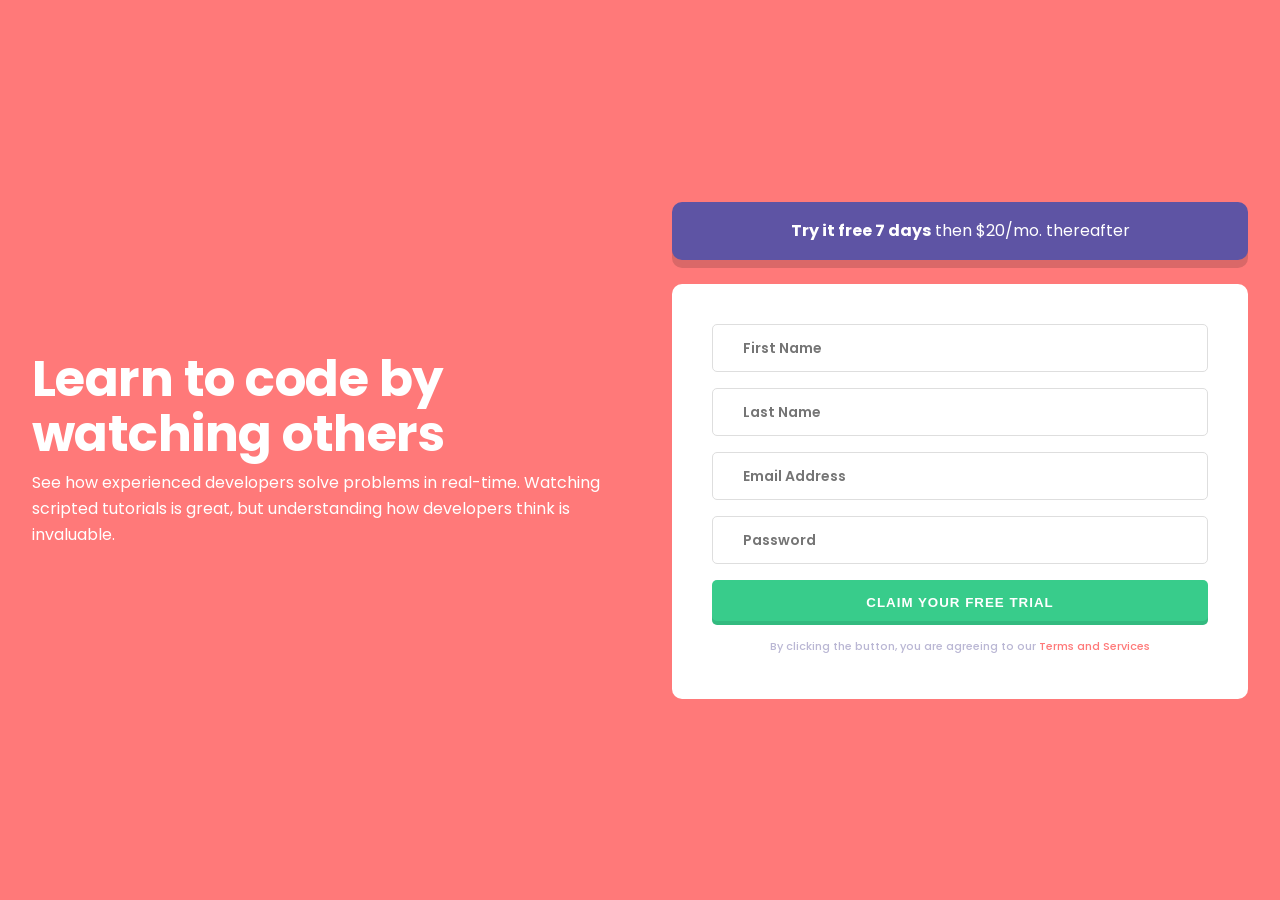
<file: week3project/index.html>
<!DOCTYPE html>
<html lang="en">
<head>
    <meta charset="UTF-8">
    <meta name="viewport" content="width=device-width, initial-scale=1.0">
    <title>Learn Code</title>
    <link rel="preconnect" href="https://fonts.googleapis.com">
    <link rel="preconnect" href="https://fonts.gstatic.com" crossorigin>
    <link href="https://fonts.googleapis.com/css2?family=Poppins:ital,wght@0,100;0,200;0,300;0,400;0,500;0,600;0,700;0,800;0,900;1,100;1,200;1,300;1,400;1,500;1,600;1,700;1,800;1,900&display=swap" rel="stylesheet">
    <link rel="stylesheet" href="styles.css">
</head>
<body>
    <main>
        <div class="main-container first-part">
            <h1>Learn to code by watching others</h1>
            <p>See how experienced developers solve problems in real-time. Watching scripted tutorials is great, but understanding how developers think is invaluable. </p>
        </div>
        <div class="main-container trial-form-container">
            <div class="try-form">
                <span class="font-weight-700">Try it free 7 days</span> then $20/mo. thereafter
            </div>
            <div class="trial-form">
                <form action="/form" method="POST">
                    <input type="text" placeholder="First Name" class="trial-input" name="first_name">
                    <input type="text" placeholder="Last Name" class="trial-input" name="last_name">
                    <input type="email" placeholder="Email Address" class="trial-input" name="email">
                    <input type="password" placeholder="Password" class="trial-input" name="password">

                    <div class="button-and-undertext">
                        <button type="submit" class="trial-submit-button">Claim your free trial</button>
                        <p class="terms-and-services">By clicking the button, you are agreeing to our <span class="terms-and-services-link">Terms and Services</span></p>
                    </div>
                </form>
            </div>
        </div>
    </main>
</body>
</html>
</file>
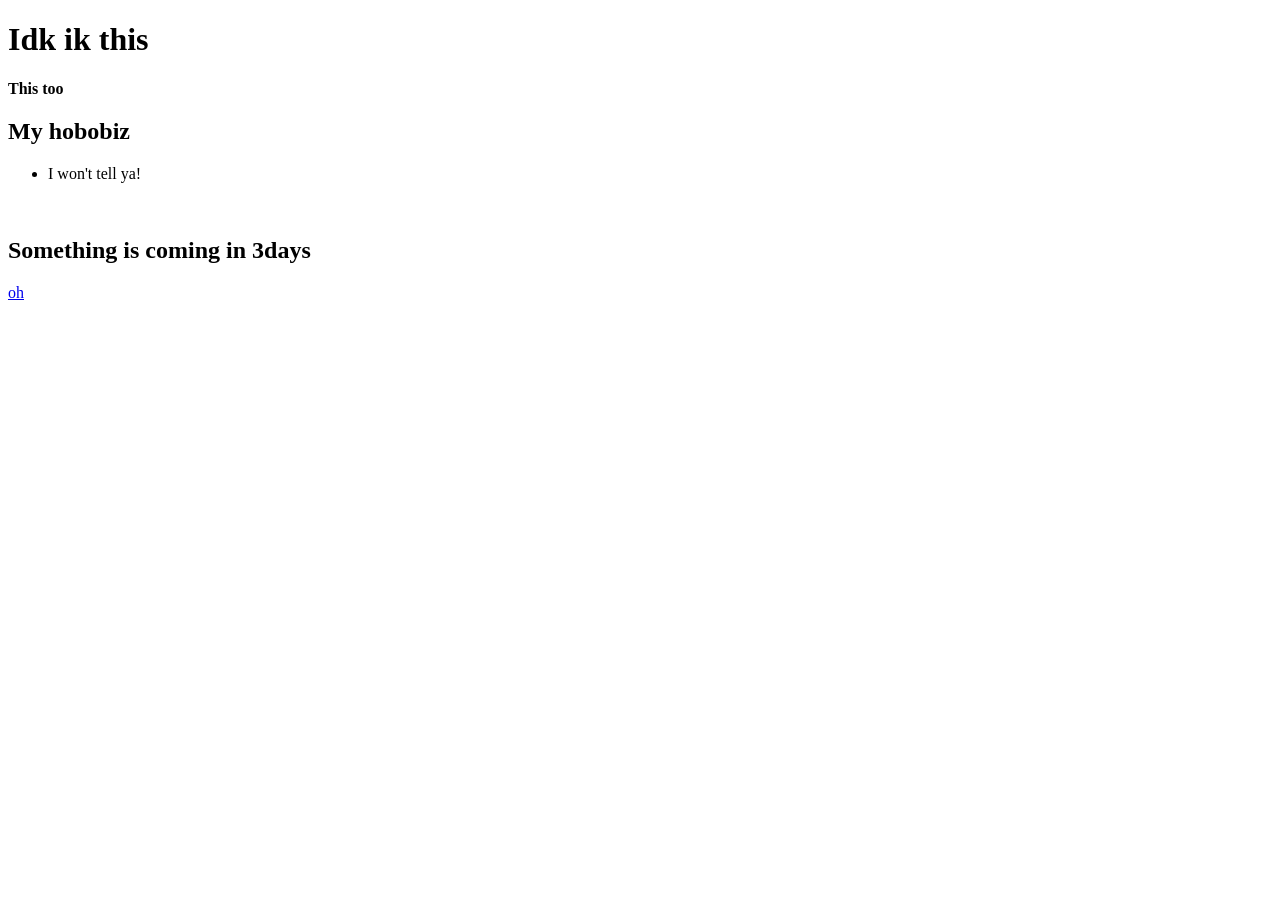
<file: week1/profile.html>
<!DOCTYPE html>
<html lang="en">
<head>
    <meta charset="UTF-8">
    <meta name="viewport" content="width=device-width, initial-scale=1.0">
    <title>Document</title>
</head>
<body>
    <h1>Idk ik this</h1>
    <strong>This too</strong>
    <br/>
    <h2>My hobobiz</h2>
    <ul>
        <li>I won't tell ya!</li>
    </ul>
    <br/>
    <h2>Something is coming in 3days</h2>
    <a href="/sadadad" target="_self">oh</a>
</body>
</html>
</file>
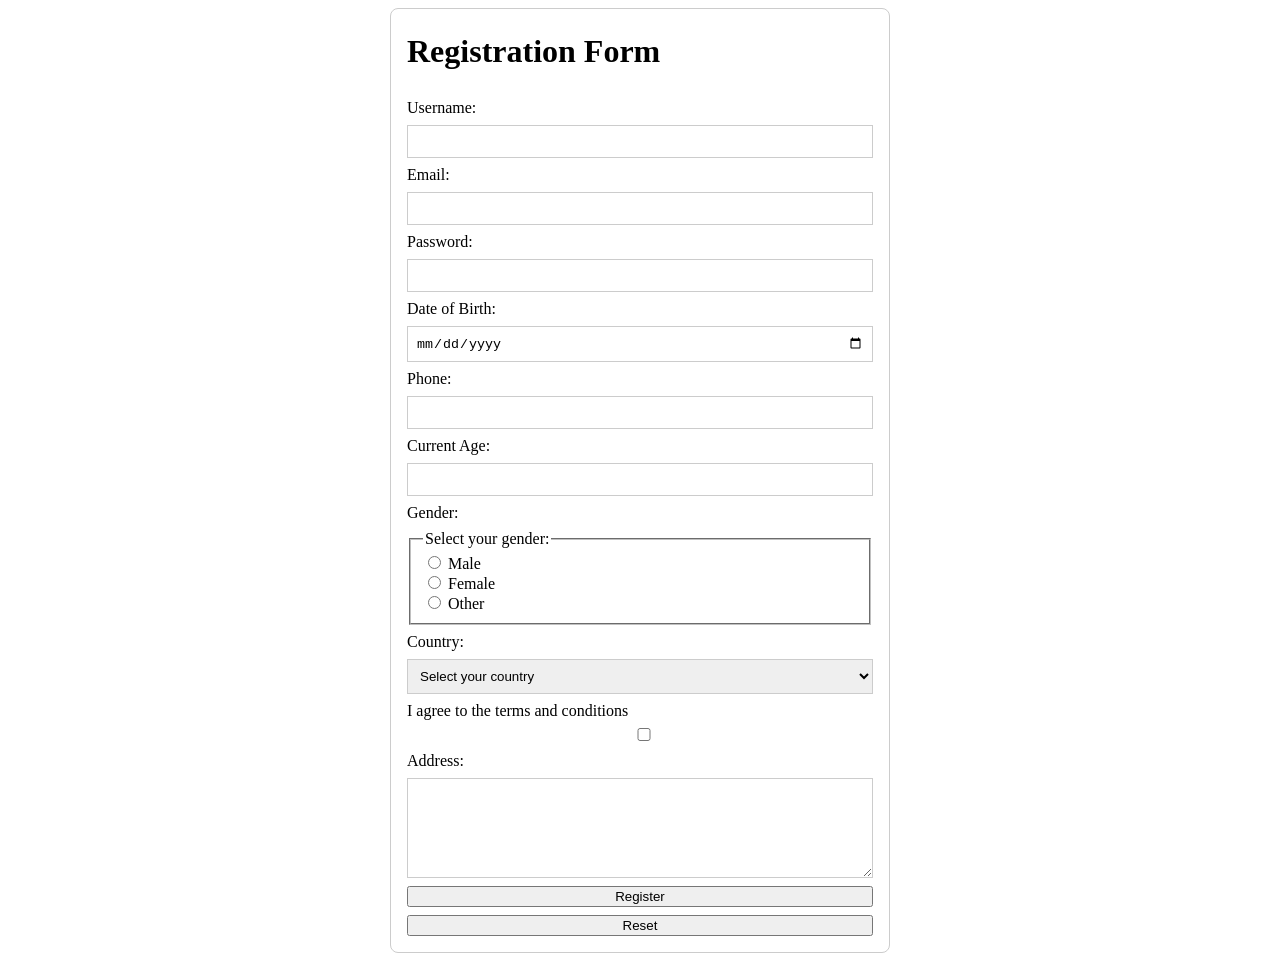
<file: week3/registration.html>
<!DOCTYPE html>
<html lang="en">
<head>
    <meta charset="UTF-8">
    <meta name="viewport" content="width=device-width, initial-scale=1.0">
    <link rel="stylesheet" href="registration.css">
    <title>Document</title>
</head>
<body>
    <div class="registration-card">
        <form action="/submit" method="POST">
            <h1>Registration Form</h1>
            <label for="username">Username:</label>
            <input type="text" id="username" name="username" required>
            
            <label for="email">Email:</label>
            <input type="email" id="email" name="email" required>
            
            <label for="password">Password:</label>
            <input type="password" id="password" name="password" required>

            <label for="date">Date of Birth:</label>
            <input type="date" id="date" name="date" required>

            <label for="phone">Phone:</label>
            <input type="tel" id="phone" name="phone" required>

            <label for="currentAge">Current Age:</label>
            <input type="number" id="currentAge" name="currentAge" required>

            <label for="gender">Gender:</label>
            <fieldset id="gender" name="gender" required>
                <legend>Select your gender:</legend>
                <input type="radio" id="male" name="gender" value="male">
                <label for="male">Male</label><br>
                <input type="radio" id="female" name="gender" value="female">
                <label for="female">Female</label><br>
                <input type="radio" id="other" name="gender" value="other">
                <label for="other">Other</label>
            </fieldset>

            <label for="country">Country:</label>
            <select id="country" name="country" required>
                <option value="">Select your country</option>
                <option value="usa">United States</option>
                <option value="canada">Canada</option>
                <option value="uk">United Kingdom</option>
                <option value="australia">Australia</option>
                <option value="other">Other</option>
            </select>

            <label for="terms">I agree to the terms and conditions</label>
            <input type="checkbox" id="terms" name="terms" required>

            <label for="address">Address:</label>
            <textarea id="address" name="address" required></textarea>

            <button type="submit">Register</button>
            <button type="reset">Reset</button>
        </form>
    </div>
</body>
</html>
</file>
<file: week3project/styles.css>
* {
    box-sizing: border-box;
    margin: 0;
    padding: 0;
}

body {
    font-family: 'Poppins';
    line-height: 26px;
    font-size: 16px;
    width: 100%;
    min-height: 100vh;
    display: flex;
    align-items: center;
    justify-content: center;
    background-color: #FF7979;
    color: #FFFFFF;
    padding: 32px 32px;
}

main {
    max-width: 1440px;
    width: 100%;
    display: grid;
    grid-template-columns: 1fr 1fr;
    align-items: stretch;
    justify-content: center;
    gap: 64px;
}

.main-container {
    align-items: center;
    justify-content: center;
    display: flex;
    gap: 8px;
    flex-direction: column;
}

.font-weight-100 {
  font-family: "Poppins", sans-serif;
  font-weight: 100;
}

.font-weight-200 {
  font-family: "Poppins", sans-serif;
  font-weight: 200;
}

.font-weight-300 {
  font-family: "Poppins", sans-serif;
  font-weight: 300;
}

.font-weight-400 {
  font-family: "Poppins", sans-serif;
  font-weight: 400;
}

.font-weight-500 {
  font-family: "Poppins", sans-serif;
  font-weight: 500;
}

.font-weight-600 {
  font-family: "Poppins", sans-serif;
  font-weight: 600;
}

.font-weight-700 {
  font-family: "Poppins", sans-serif;
  font-weight: 700;
}

.font-weight-800 {
  font-family: "Poppins", sans-serif;
  font-weight: 800;
}

.font-weight-900 {
  font-family: "Poppins", sans-serif;
  font-weight: 900;
}

h1 {
    font-size: 50px;
    line-height: 55px;
    letter-spacing: -0.52px;
}

.try-form {
    width: 100%;
    background-color: #5E54A4;
    border-radius: 10px;
    padding: 16px;
    box-shadow: 0 8px #00000025;
    text-align: center;
}

.trial-form-container {
    gap: 24px;
}

.trial-form {
    padding: 40px;
    background-color: white;
    color: #3D3B48;
    border-radius: 10px;
    width: 100%;
}

.trial-form > form {
    display: flex;
    flex-direction: column;
    gap: 16px;
    width: 100%;
}

.trial-input {
    padding: 15px 30px;
    border: 1px solid #DEDEDE;
    border-radius: 5px;
    width: 100%;
    transition: border-color 0.2s ease-in-out;
    font-weight: 600;
    font-size: 14px;
}

.trial-input:focus {
    border: 1px solid #5E54A4;
    outline: none;
}

.trial-input::placeholder {
    font-family: 'Poppins', sans-serif;
    font-style: normal;
    font-weight: 600;
    font-size: 14px;
}

.trial-submit-button {
    letter-spacing: 1px;
    font-weight: 600;
    color: white;
    background-color: #38CC8B;
    border-radius: 5px;
    text-align: center;
    width: 100%;
    padding: 15px;
    text-transform: uppercase;
    border: none;
    box-shadow: 0 -4px inset #00000017;
    cursor: pointer;
    transition: background-color 0.2s ease-in-out;
}

.trial-submit-button:active {
    background-color: #77E2B3 !important;
}

.trial-submit-button:hover {
    background-color: #77E2B3 !important;
}

.button-and-undertext {
    display: flex;
    flex-direction: column;
    gap: 8px;
}

.terms-and-services {
    width: 100%;
    text-align: center;
    font-weight: 500;
    font-size: 11px;
    color: #BAB7D4;
}

.terms-and-services-link {
    color: #FF7979;
}

@media screen and (max-width: 768px) {
    main {
        grid-template-columns: auto;
        gap: 32px;
    }

    h1 {
        font-size: 28px;
        line-height: 36px;
    }

    .first-part {
        text-align: center;
    }

    .trial-form {
        padding: 24px;
    }

    body {
        padding: 16px;
    }
}
</file>
<file: week3/registration.css>
* {
    box-sizing: border-box;
}

body {
    min-height: 100vh;
    display: flex;
}

.registration-card {
    width: 100%;
    max-width: 500px;
    margin: auto;
    padding: 16px;
    border: 1px solid #ccc;
    border-radius: 8px;
}

.registration-card > form {
    display: flex;
    flex-direction: column;
}

.registration-card > form > * {
    margin-top: 8px;
}

.registration-card > form > textarea {
    max-width: 100%;
    min-width: 100%;
    min-height: 100px;
    max-height: 300px;
    border: 1px solid #ccc;
}

.registration-card > form > input {
    width: 100%;
    padding: 8px;
    border: 1px solid #ccc;
}

.registration-card > form > select {
    width: 100%;
    padding: 8px;
    border: 1px solid #ccc;
}
</file>
